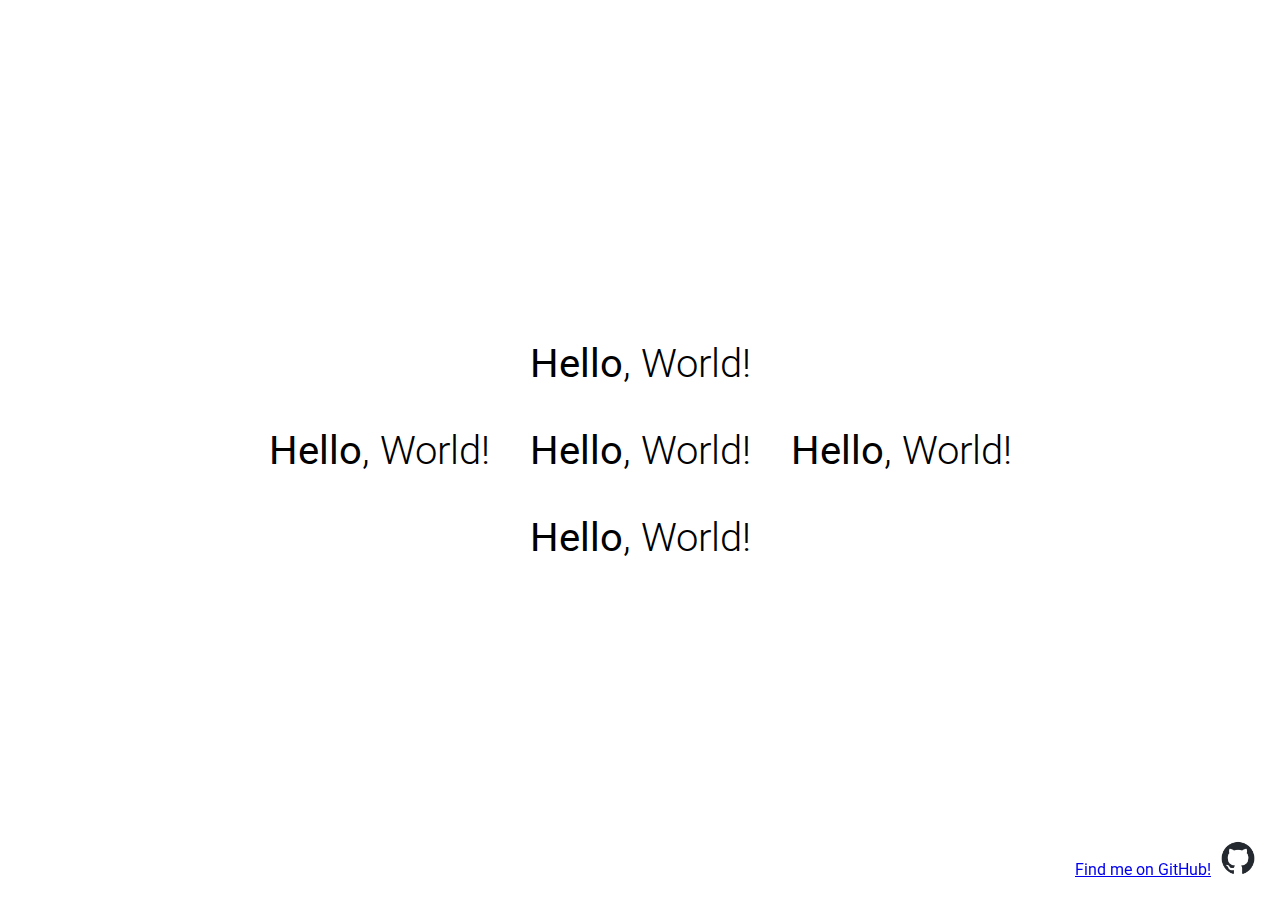
<file: index.htm>
<!DOCTYPE html>
<html lang="en-us">
   <head>
      <title>My corner of the net!</title>
      <link href='https://fonts.googleapis.com/css?family=Roboto:400,300' rel='stylesheet' type='text/css'>
      <link href="./style.css" rel="stylesheet" type="text/css">
      <script src="./main.js" type="text/javascript"></script>
   </head>
   <body onload="main()">
      <div class="container">
         <p>
            <strong>Hello</strong>, World!
         </p>
      </div>
      <div class="container">
         <p>
            <strong>Hello</strong>, World!
         </p>
         <p>
            <strong>Hello</strong>, World!
         </p>
         <p>
            <strong>Hello</strong>, World!
         </p>
      </div>
      <div class="container">
         <p>
            <strong>Hello</strong>, World!
         </p>
      </div>
      <div class="github">
         <a href="https://github.com/JustinBrow">Find me on GitHub!<img src="./github-mark.png" alt="GitHub logo"></img></a>
      </div>
   </body>
</html>
</file>
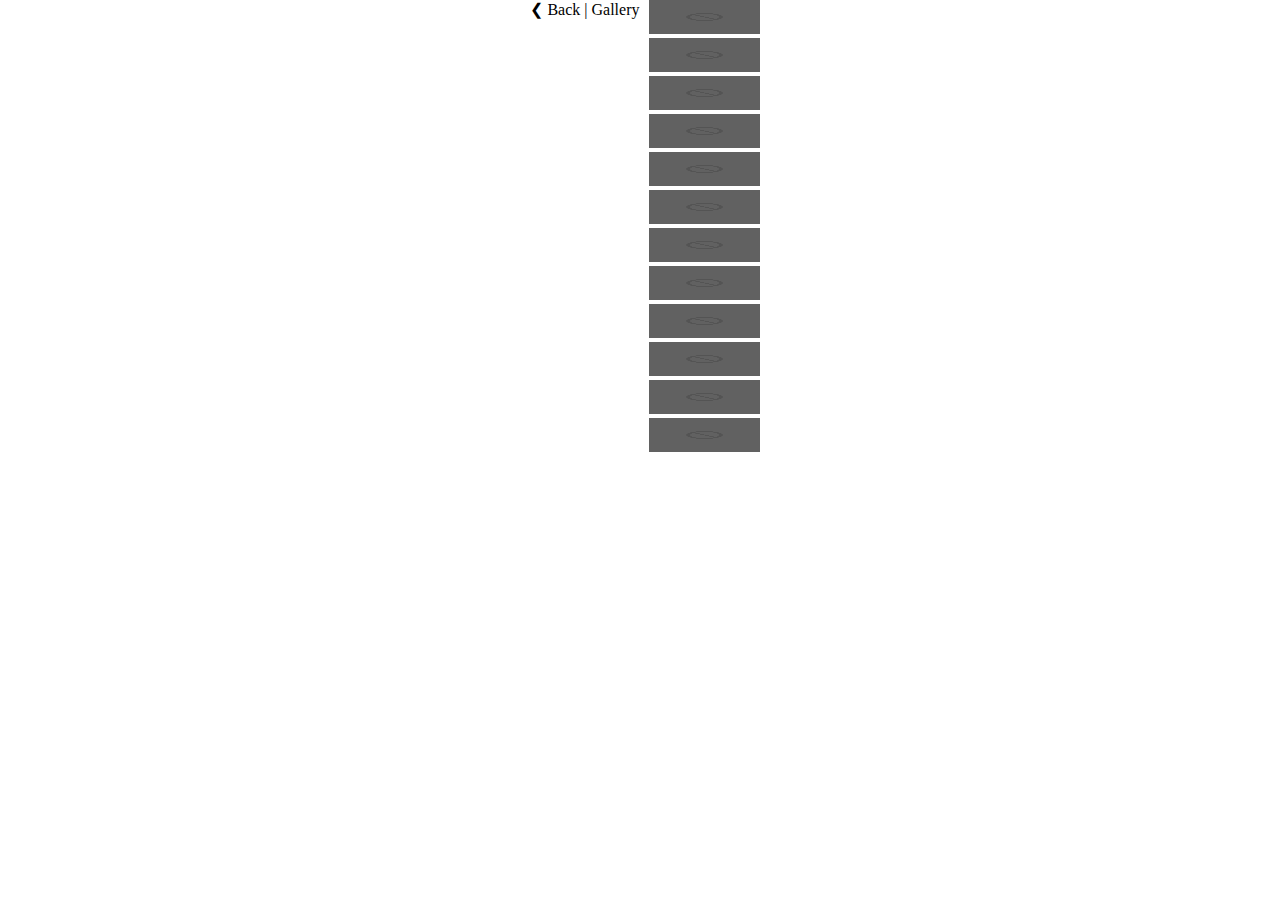
<file: Gallery/index.html>
<!DOCTYPE html>
<html lang="en-us">
<head>
   <title>My gallery on the net!</title>
   <link href='https://fonts.googleapis.com/css?family=Roboto:400,300' rel='stylesheet' type='text/css'>
   <link href="../style.css" rel="stylesheet" type="text/css">
</head>
<body class= "center" id="gallery">
   <header ><a onclick="history.back()">&#x276E; Back</a> | Gallery</header>
   <div class="gallery">
      <div class="content">
         <img src="./placeholder.png" style="width: 100%;"></img>
         <img src="./placeholder.png" style="width: 100%;"></img>
         <img src="./placeholder.png" style="width: 100%;"></img>
      </div>
      <div class="content">
         <img src="./placeholder.png" style="width: 100%;"></img>
         <img src="./placeholder.png" style="width: 100%;"></img>
         <img src="./placeholder.png" style="width: 100%;"></img>
      </div>
      <div class="content">
         <img src="./placeholder.png" style="width: 100%;"></img>
         <img src="./placeholder.png" style="width: 100%;"></img>
         <img src="./placeholder.png" style="width: 100%;"></img>
      </div>
      <div class="content">
         <img src="./placeholder.png" style="width: 100%;"></img>
         <img src="./placeholder.png" style="width: 100%;"></img>
         <img src="./placeholder.png" style="width: 100%;"></img>
      </div>
   </div>
</body>
</file>
<file: style.css>
html {
   height: 100%;
}
body {
   height: 100%;
   display: flex;
   margin: 0px;
   justify-content: center;
}
.container {
   display: flex;
   flex-direction: column;
   justify-content: center;
}
p {
   font-family: 'Roboto', sans-serif;
   font-size: 40px;
   font-weight: 300;
   margin: 20px;
   white-space:nowrap;
}
strong {
   font-weight: 400;
}
img {
   width: 34px;
   height: 34px;
   margin-left: 10px;
}
.github {
   font-family: 'Roboto', sans-serif;
   /*background-color: #314963;
   height: 40px;
   width: 40px;
   border-radius: 100%;*/
   position: fixed;
   bottom: 21px;
   right: 25px;
}
</file>
